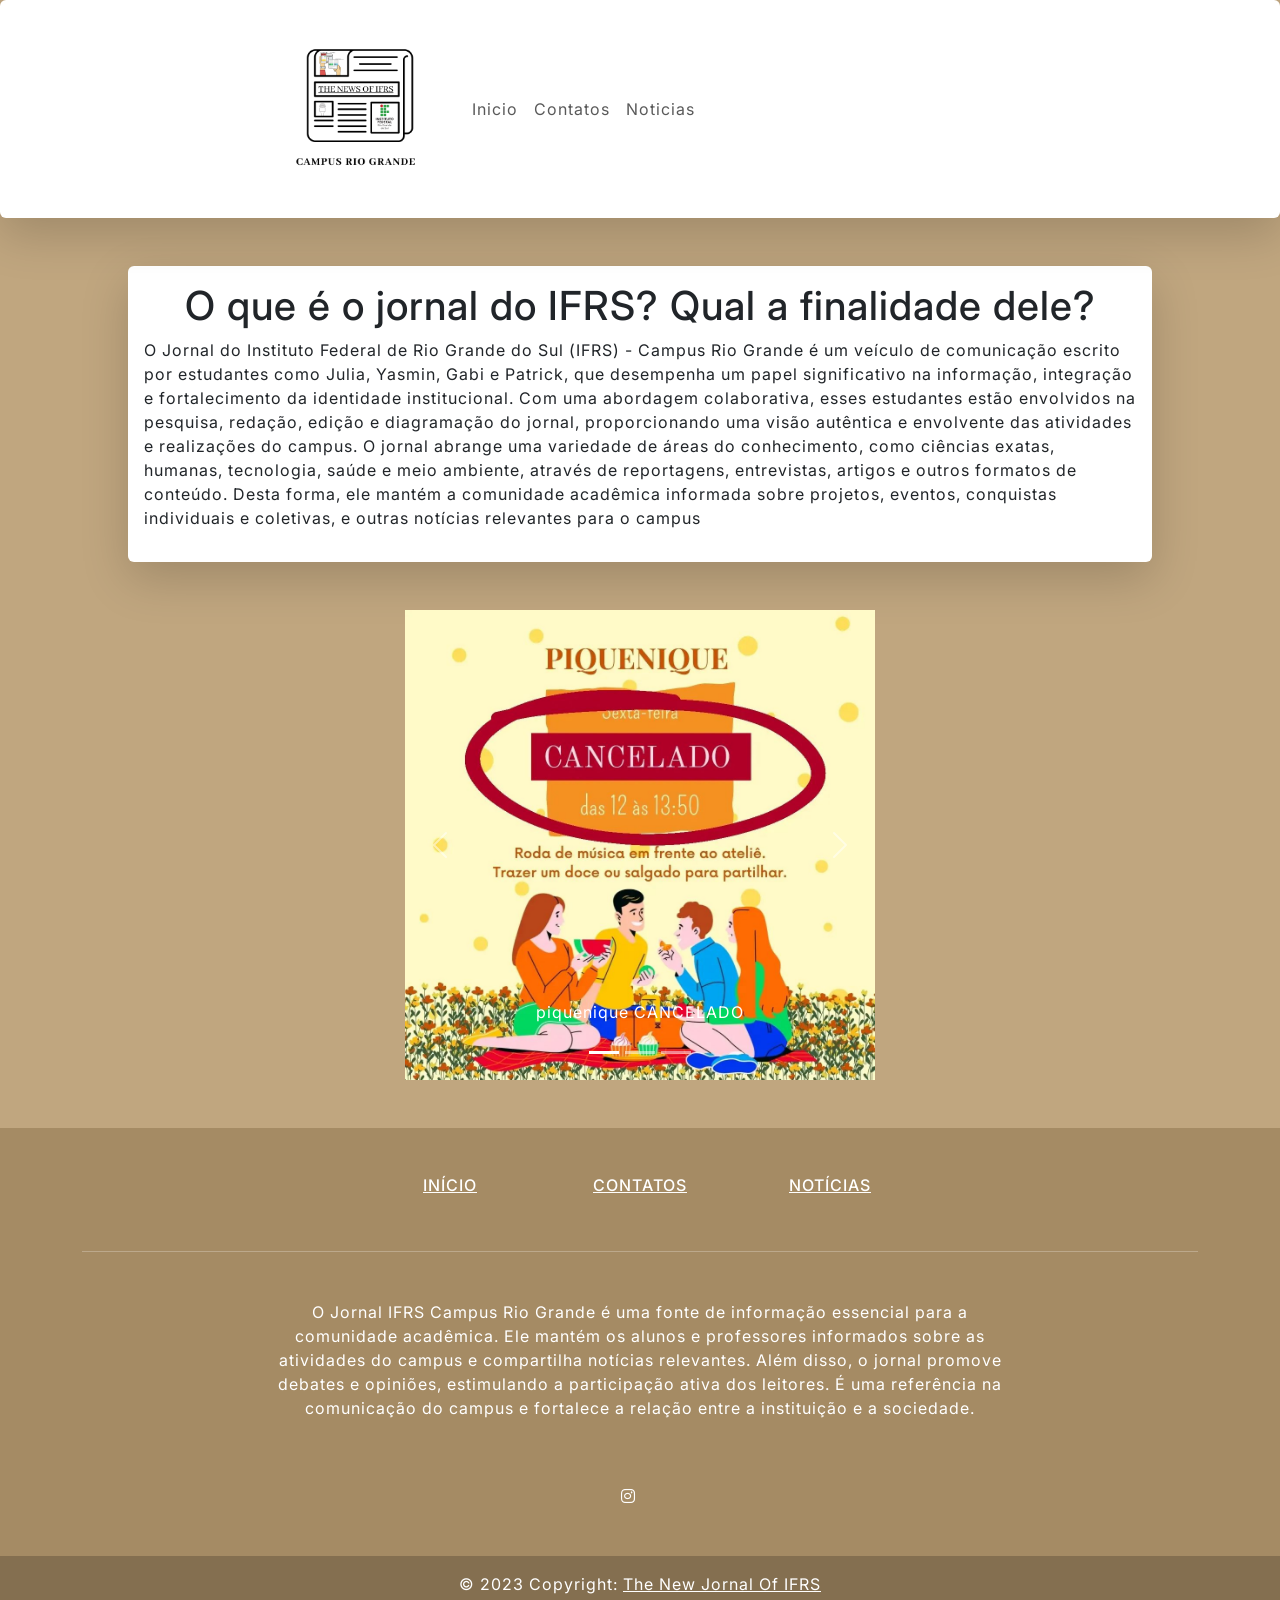
<file: Yasmin telecken/index.html>
<!DOCTYPE html>
<html lang="en">
<head>
  <link rel="stylesheet" href="https://cdnjs.cloudflare.com/ajax/libs/font-awesome/6.4.0/css/all.min.css" integrity="sha512-iecdLmaskl7CVkqkXNQ/ZH/XLlvWZOJyj7Yy7tcenmpD1ypASozpmT/E0iPtmFIB46ZmdtAc9eNBvH0H/ZpiBw==" crossorigin="anonymous" referrerpolicy="no-referrer" />
    <link href="https://cdn.jsdelivr.net/npm/bootstrap@5.2.3/dist/css/bootstrap.min.css" rel="stylesheet"> 
    <link rel="stylesheet" href="index.css">
    <meta charset="UTF-8">
    <meta http-equiv="X-UA-Compatible" content="IE=edge">
    <meta name="viewport" content="width=device-width, initial-scale=1.0">
    <title>The New Jornal of Ifrs</title>
    <link rel="preconnect" href="https://fonts.googleapis.com">
    <link rel="preconnect" href="https://fonts.gstatic.com" crossorigin>
    <link href="https://fonts.googleapis.com/css2?family=Oswald:wght@700&display=swap" rel="stylesheet">
</head>
<body>
  <div class="fundo">
  <header class="site">
    <nav class="navbar navbar-expand-sm bg-light shadow-lg p-3 mb-5 bg-body rounded">
        <img src="imgs/Logo.png" class="rounded-circle logotipo" alt="logo" width="200" height="186">
        <a></a>
        <div class="container-fluid">
          <ul class="navbar-nav">
            <li class="nav-item">
              <a class="nav-link logotipo2" href="#site">Inicio</a>
            </li>
            <li class="nav-item">
              <a class="nav-link logotipo2" href="#Contatos">Contatos</a>
            </li>
            <li class="nav-item">
              <a class="nav-link logotipo2" href="#News">Noticias</a>
            </li>
          </ul>
        </div>
      </nav>
    </header>
      <section class="shadow-lg p-3 mb-5 bg-body rounded text1">
      <h1 class="text-center">O que é o jornal do IFRS? Qual a finalidade dele?</h1>
      <p>
        O Jornal do Instituto Federal de Rio Grande do Sul (IFRS) - Campus Rio Grande é um veículo de comunicação escrito por estudantes como Julia, Yasmin, Gabi e Patrick, que desempenha um papel significativo na informação, integração e fortalecimento da identidade institucional.

Com uma abordagem colaborativa, esses estudantes estão envolvidos na pesquisa, redação, edição e diagramação do jornal, proporcionando uma visão autêntica e envolvente das atividades e realizações do campus.

O jornal abrange uma variedade de áreas do conhecimento, como ciências exatas, humanas, tecnologia, saúde e meio ambiente, através de reportagens, entrevistas, artigos e outros formatos de conteúdo. Desta forma, ele mantém a comunidade acadêmica informada sobre projetos, eventos, conquistas individuais e coletivas, e outras notícias relevantes para o campus
      </p>
            </section>
            <section id="News">
              <div class="carrosseis">
              <div id="carouselExampleCaptions" class="carousel slide" data-bs-ride="carousel" >
                <div class="carousel-indicators">
                  <button type="button" data-bs-target="#carouselExampleCaptions" data-bs-slide-to="0" class="active" aria-current="true" aria-label="Slide 1"></button>
                  <button type="button" data-bs-target="#carouselExampleCaptions" data-bs-slide-to="1" aria-label="Slide 2"></button>
                  <button type="button" data-bs-target="#carouselExampleCaptions" data-bs-slide-to="2" aria-label="Slide 3"></button>
                </div>
                <div class="carousel-inner">
                  <div class="carousel-item active">
                    <img src="imgs/piquenique.jpg" class="d-block w-100" alt="...">
                    <div class="carousel-caption d-none d-md-block">
                      <h5></h5>
                      <p>piquenique CANCELADO</p>
                    </div>
                  </div>
                  <div class="carousel-item">
                    <img src="imgs/Rematriculas.jpg" class="d-block w-100" alt="...">
                    <div class="carousel-caption d-none d-md-block">
                      <h5></h5>
                      <p>Rematricula</p>
                    </div>
                  </div>
                  <div class="carousel-item">
                    <img src="imgs/IFRS.jpg" class="d-block w-100" alt="...">
                    <div class="carousel-caption d-none d-md-block">
                      <h5></h5>
                      <p>Estude no IFRS</p>
                    </div>
                  </div>
                </div>
                <button class="carousel-control-prev" type="button" data-bs-target="#carouselExampleCaptions" data-bs-slide="prev">
                  <span class="carousel-control-prev-icon" aria-hidden="true"></span>
                  <span class="visually-hidden">Previous</span>
                </button>
                <button class="carousel-control-next" type="button" data-bs-target="#carouselExampleCaptions" data-bs-slide="next">
                  <span class="carousel-control-next-icon" aria-hidden="true"></span>
                  <span class="visually-hidden">Next</span>
                </button>
              </div>
              </div>
            </section>
         <!-- footer -->
  <footer class="text-center text-white" style="background-color: rgb(165, 139, 100)">
    <div class="container">
      <section class="mt-5">
        <div class="row text-center d-flex justify-content-center pt-5">
          <div class="col-md-2">
            <h6 class="text-uppercase font-weight-bold">
              <a href="#site" class="text-white">Início</a>
            </h6>
          </div>
          <div class="col-md-2">
            <h6 class="text-uppercase font-weight-bold">
              <a href="#Contatos" class="text-white">Contatos</a>
            </h6>
          </div>
          <div class="col-md-2">
            <h6 class="text-uppercase font-weight-bold">
              <a href="#News" class="text-white">Notícias</a>
            </h6>
          </div>
        </div>
      </section>
      <hr class="my-5" />
      <section class="mb-5">
        <div class="row d-flex justify-content-center">
          <div class="col-lg-8">
            <p>
              O Jornal IFRS Campus Rio Grande é uma fonte de informação essencial para a comunidade acadêmica. Ele mantém os alunos e professores informados sobre as atividades do campus e compartilha notícias relevantes. Além disso, o jornal promove debates e opiniões, estimulando a participação ativa dos leitores. É uma referência na comunicação do campus e fortalece a relação entre a instituição e a sociedade.
            </p>
          </div>
        </div>
      </section>
      <section class="text-center mb-5">
        <a href="https://www.instagram.com/tnoi.testes/" class="text-white me-4" class="footer_link">
          <i class="fab fa-instagram"></i>
        </a>
      </section>
    </div>
    <div class="text-center p-3" style="background-color: rgba(0, 0, 0, 0.2)">© 2023 Copyright:
      <a class="text-white" href="/index2.html">The New Jornal Of IFRS</a>
    </div>
  </footer>
    <script src="https://cdn.jsdelivr.net/npm/bootstrap@5.2.3/dist/js/bootstrap.bundle.min.js"></script>
  </div>
  </div>
</body>
</html>
</file>
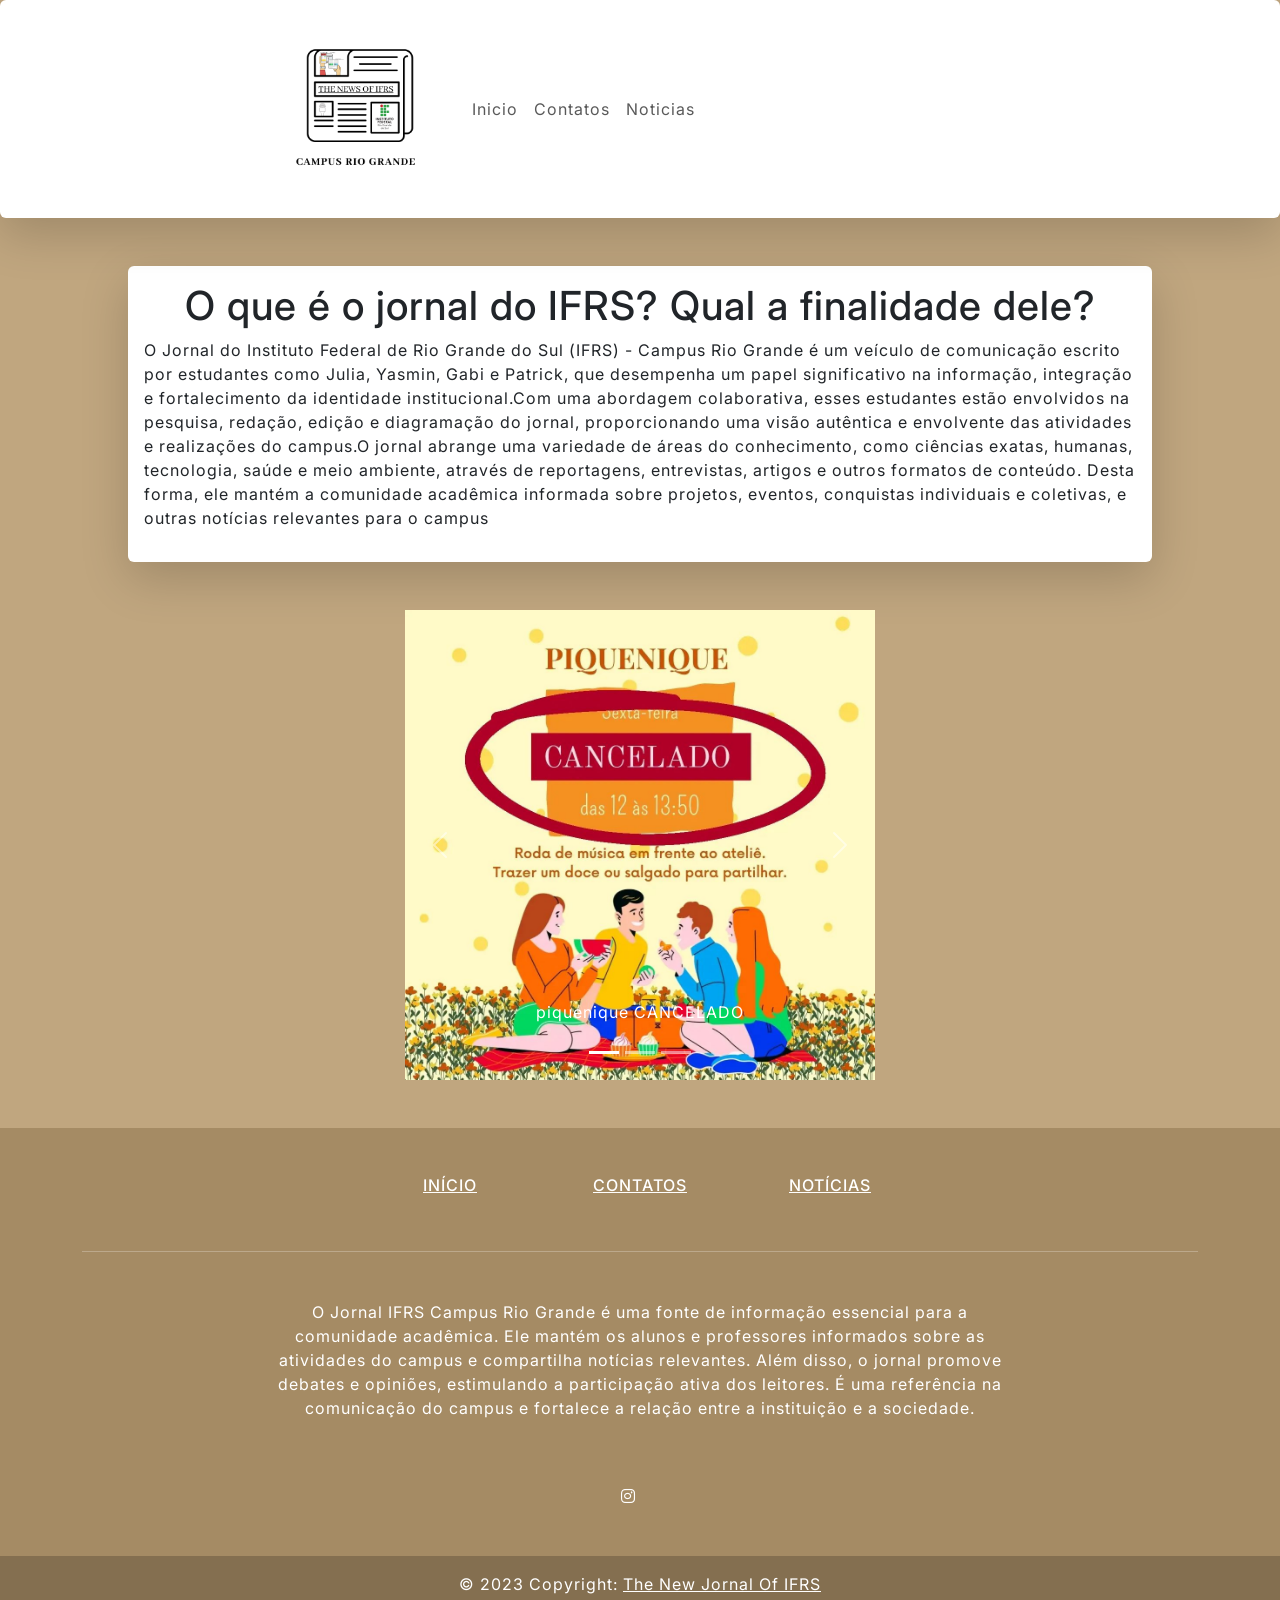
<file: Yasmin telecken/indexmini.html>
<!DOCTYPE html><html lang="en"><head> <link rel="stylesheet" href="https://cdnjs.cloudflare.com/ajax/libs/font-awesome/6.4.0/css/all.min.css" integrity="sha512-iecdLmaskl7CVkqkXNQ/ZH/XLlvWZOJyj7Yy7tcenmpD1ypASozpmT/E0iPtmFIB46ZmdtAc9eNBvH0H/ZpiBw==" crossorigin="anonymous" referrerpolicy="no-referrer"/> <link href="https://cdn.jsdelivr.net/npm/bootstrap@5.2.3/dist/css/bootstrap.min.css" rel="stylesheet"> <link rel="stylesheet" href="index.css"> <meta charset="UTF-8"> <meta http-equiv="X-UA-Compatible" content="IE=edge"> <meta name="viewport" content="width=device-width, initial-scale=1.0"> <title>The New Jornal of Ifrs</title> <link rel="preconnect" href="https://fonts.googleapis.com"> <link rel="preconnect" href="https://fonts.gstatic.com" crossorigin> <link href="https://fonts.googleapis.com/css2?family=Oswald:wght@700&display=swap" rel="stylesheet"></head><body> <div class="fundo"> <header class="site"> <nav class="navbar navbar-expand-sm bg-light shadow-lg p-3 mb-5 bg-body rounded"> <img src="imgs/Logo.png" class="rounded-circle logotipo" alt="logo" width="200" height="186"> <a></a> <div class="container-fluid"> <ul class="navbar-nav"> <li class="nav-item"> <a class="nav-link logotipo2" href="#site">Inicio</a> </li><li class="nav-item"> <a class="nav-link logotipo2" href="#Contatos">Contatos</a> </li><li class="nav-item"> <a class="nav-link logotipo2" href="#News">Noticias</a> </li></ul> </div></nav> </header> <section class="shadow-lg p-3 mb-5 bg-body rounded text1"> <h1 class="text-center">O que é o jornal do IFRS? Qual a finalidade dele?</h1> <p> O Jornal do Instituto Federal de Rio Grande do Sul (IFRS) - Campus Rio Grande é um veículo de comunicação escrito por estudantes como Julia, Yasmin, Gabi e Patrick, que desempenha um papel significativo na informação, integração e fortalecimento da identidade institucional.Com uma abordagem colaborativa, esses estudantes estão envolvidos na pesquisa, redação, edição e diagramação do jornal, proporcionando uma visão autêntica e envolvente das atividades e realizações do campus.O jornal abrange uma variedade de áreas do conhecimento, como ciências exatas, humanas, tecnologia, saúde e meio ambiente, através de reportagens, entrevistas, artigos e outros formatos de conteúdo. Desta forma, ele mantém a comunidade acadêmica informada sobre projetos, eventos, conquistas individuais e coletivas, e outras notícias relevantes para o campus </p></section> <section id="News"> <div class="carrosseis"> <div id="carouselExampleCaptions" class="carousel slide" data-bs-ride="carousel" > <div class="carousel-indicators"> <button type="button" data-bs-target="#carouselExampleCaptions" data-bs-slide-to="0" class="active" aria-current="true" aria-label="Slide 1"></button> <button type="button" data-bs-target="#carouselExampleCaptions" data-bs-slide-to="1" aria-label="Slide 2"></button> <button type="button" data-bs-target="#carouselExampleCaptions" data-bs-slide-to="2" aria-label="Slide 3"></button> </div><div class="carousel-inner"> <div class="carousel-item active"> <img src="imgs/piquenique.jpg" class="d-block w-100" alt="..."> <div class="carousel-caption d-none d-md-block"> <h5></h5> <p>piquenique CANCELADO</p></div></div><div class="carousel-item"> <img src="imgs/Rematriculas.jpg" class="d-block w-100" alt="..."> <div class="carousel-caption d-none d-md-block"> <h5></h5> <p>Rematricula</p></div></div><div class="carousel-item"> <img src="imgs/IFRS.jpg" class="d-block w-100" alt="..."> <div class="carousel-caption d-none d-md-block"> <h5></h5> <p>Estude no IFRS</p></div></div></div><button class="carousel-control-prev" type="button" data-bs-target="#carouselExampleCaptions" data-bs-slide="prev"> <span class="carousel-control-prev-icon" aria-hidden="true"></span> <span class="visually-hidden">Previous</span> </button> <button class="carousel-control-next" type="button" data-bs-target="#carouselExampleCaptions" data-bs-slide="next"> <span class="carousel-control-next-icon" aria-hidden="true"></span> <span class="visually-hidden">Next</span> </button> </div></div></section> <footer class="text-center text-white" style="background-color: rgb(165, 139, 100)"> <div class="container"> <section class="mt-5"> <div class="row text-center d-flex justify-content-center pt-5"> <div class="col-md-2"> <h6 class="text-uppercase font-weight-bold"> <a href="#site" class="text-white">Início</a> </h6> </div><div class="col-md-2"> <h6 class="text-uppercase font-weight-bold"> <a href="#Contatos" class="text-white">Contatos</a> </h6> </div><div class="col-md-2"> <h6 class="text-uppercase font-weight-bold"> <a href="#News" class="text-white">Notícias</a> </h6> </div></div></section> <hr class="my-5"/> <section class="mb-5"> <div class="row d-flex justify-content-center"> <div class="col-lg-8"> <p> O Jornal IFRS Campus Rio Grande é uma fonte de informação essencial para a comunidade acadêmica. Ele mantém os alunos e professores informados sobre as atividades do campus e compartilha notícias relevantes. Além disso, o jornal promove debates e opiniões, estimulando a participação ativa dos leitores. É uma referência na comunicação do campus e fortalece a relação entre a instituição e a sociedade. </p></div></div></section> <section class="text-center mb-5"> <a href="https://www.instagram.com/tnoi.testes/" class="text-white me-4" class="footer_link"> <i class="fab fa-instagram"></i> </a> </section> </div><div class="text-center p-3" style="background-color: rgba(0, 0, 0, 0.2)">© 2023 Copyright: <a class="text-white" href="/index2.html">The New Jornal Of IFRS</a> </div></footer> <script src="https://cdn.jsdelivr.net/npm/bootstrap@5.2.3/dist/js/bootstrap.bundle.min.js"></script> </div></div></body></html>
</file>
<file: Yasmin telecken/index.css>
@import url('https://fonts.googleapis.com/css2?family=Inter:wght@100;200;300;400;500;600&display=swap');
*{
    font-family: "Inter", sans-serif;
    margin: 0;
    padding: 0;
    box-sizing: border-box;
    letter-spacing: 1px;
}
.footer_link{
    text-decoration: none;
}
.carrosseis{
    left: 500px;
    width: 470px;
    margin-right: auto;
    margin-left: auto;
    margin-bottom: 40px;
}
.logotipo{
    transition: transform .3s;
    margin-left: 20%;


}
.logotipo:hover{
    transform: scale(1.5); 
}
.logotipo2{
    transition: transform .3s;

}
.logotipo2:hover{
    transform: scale(1.5); 
}
.fundo{
    background-color: rgb(192, 166, 127);

}
.text1{
    width: 80%;
    height: 80%;
    margin-left: 10%;
}
.text2{
    width: 15%;
    height: 30%;
    min-width: 150px;
    margin-left: 10%;
    
 
}
.header{
    width: 100%;
    height: 5%;
}
.site{
    background-color:  rgb(192, 166, 127) ;
    font-family: 'Oswald', sans-serif;
}
</file>
